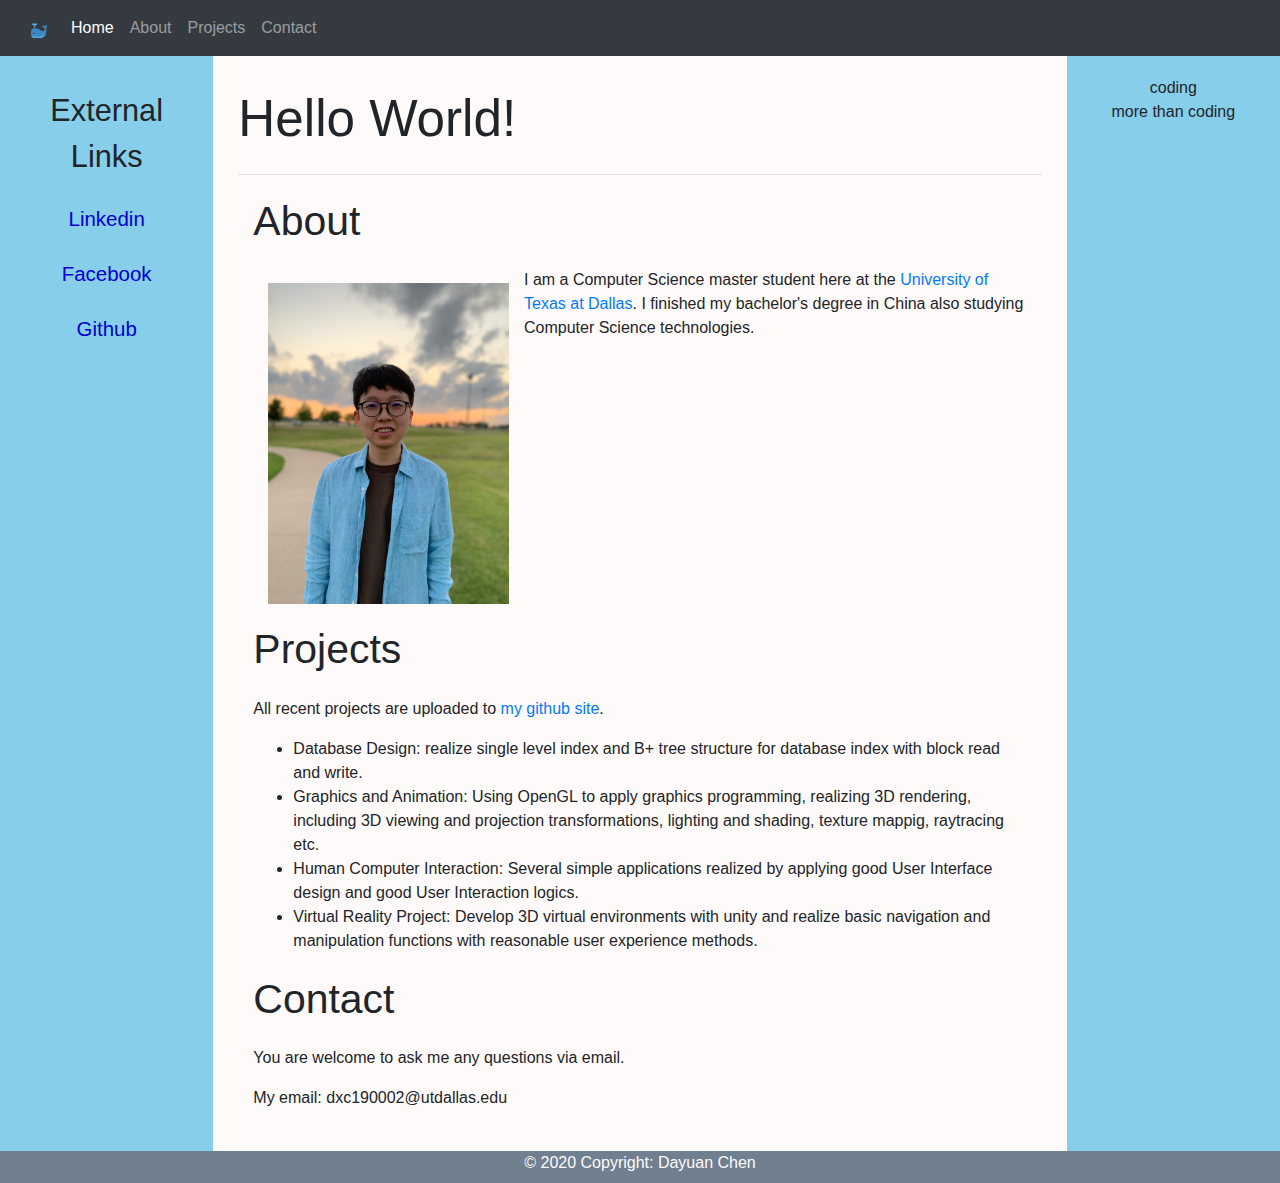
<file: Assignment 1/index.html>
<!DOCTYPE html>
<html lang="en">
<head>
    <!-- Required meta tags -->
    <meta http-equiv="content-type" content="text/html; charset=utf-8"/>
    <meta name="viewport" content="width=device-width, initial-scale=1, shrink-to-fit=no"/>
    
    <!-- CSS -->
    <link rel="stylesheet" href="https://stackpath.bootstrapcdn.com/bootstrap/4.5.2/css/bootstrap.min.css" integrity="sha384-JcKb8q3iqJ61gNV9KGb8thSsNjpSL0n8PARn9HuZOnIxN0hoP+VmmDGMN5t9UJ0Z" crossorigin="anonymous">
    <link rel="stylesheet" href="index.css">
    <!--Font Awesome-->
    <link rel="stylesheet" href="https://use.fontawesome.com/releases/v5.5.0/css/all.css">
    <!-- JS -->
    <script src="https://code.jquery.com/jquery-3.5.1.slim.min.js" integrity="sha384-DfXdz2htPH0lsSSs5nCTpuj/zy4C+OGpamoFVy38MVBnE+IbbVYUew+OrCXaRkfj" crossorigin="anonymous"></script>
    <script src="https://ajax.googleapis.com/ajax/libs/jquery/3.5.1/jquery.min.js"></script>
    <script src="https://cdn.jsdelivr.net/npm/popper.js@1.16.1/dist/umd/popper.min.js" integrity="sha384-9/reFTGAW83EW2RDu2S0VKaIzap3H66lZH81PoYlFhbGU+6BZp6G7niu735Sk7lN" crossorigin="anonymous"></script>
    <script src="https://stackpath.bootstrapcdn.com/bootstrap/4.5.2/js/bootstrap.min.js" integrity="sha384-B4gt1jrGC7Jh4AgTPSdUtOBvfO8shuf57BaghqFfPlYxofvL8/KUEfYiJOMMV+rV" crossorigin="anonymous"></script>
    
    <script src="userinfo.js" type="text/javascript"></script>
    
    <!--title-->
    <title>My Homepage</title>
    
    <!--favicon-->
    <link rel="icon" type="image/png" href="favicon_io/favicon-32x32.png">
</head>
    
<body>
<div>
<!--navigation bar-->
<nav class="navbar navbar-expand-sm navbar-dark bg-dark">
    <div class="container-fluid">
    <!--  Brand  -->
    <a class="navbar-brand" href="index.html"><img src="favicon_io/favicon-16x16.png" alt=""></a>
    <!--Toggler/collapsible Button-->
    <button class="navbar-toggler" type="button" data-toggle="collapse" data-target="#collapsibleNavbar" aria-expanded="true">
        <span class="sr-only">collapse nvaigation bar</span>
        <span class="navbar-toggler-icon"></span>
    </button>
    <!--Navbar links-->
    <div class="navbar-collapse collapse hide" id="collapsibleNavbar">
        <ul class="navbar-nav">
            <li class="nav-item active">
                <a class="nav-link" href="">Home</a>
            </li>
            <li class="nav-item">
                <a class="nav-link" href="#About">About</a>
            </li>
            <li class="nav-item">
                <a class="nav-link" href="#Projects">Projects</a>
            </li>
            <li class="nav-item">
                <a class="nav-link" href="#Contact">Contact</a>
            </li>
        </ul>
<!--
        <ul class="nav navbar-nav ml-auto">
            <li class="nav-item">
                <a class="nav-link" href="#"><span class="fas fa-sign-in-alt"></span>  Login</a>
            </li>
        </ul>
-->
    </div>
    </div>
</nav>
</div>

<!--body-->
<div class="container-fluid">
<div class="row">
<!--left part-->
<div class="col-sm-2 d-none d-sm-none d-sm-block d-md-block bodyLeft">
<table class="table table-borderless">
    <thead><tr><td class="text-heading font-fantasy">External Links</td></tr></thead>
    <tbody>
        <tr><td><a href="https://www.linkedin.com/in/dayuan-chen/" class="extLink">Linkedin</a></td></tr>
        <tr><td><a href="https://www.facebook.com/dayuan.chen.33" class="extLink">Facebook</a></td></tr>
        <tr><td><a href="https://github.com/N33MO" class="extLink">Github</a></td></tr>
    </tbody>
</table>
</div>
<!--upper part-->
<div class="container d-block d-sm-none bodyUp">
<table class="table table-borderless table-sm">
<tbody class="upperTable">
    <tr><td colspan="3" class="text-heading font-fantasy">External Links</td></tr>
    <tr>
        <td><a href="https://www.linkedin.com/in/dayuan-chen/" class="extLink">Linkedin</a></td>
        <td><a href="https://www.facebook.com/dayuan.chen.33" class="extLink">Facebook</a></td>
        <td><a href="https://github.com/N33MO" class="extLink">Github</a></td>
    </tr>
</tbody>
</table>
</div>
<!--middle part-->
<div class="col-sm-8 bodyMain">
<p class="text-heading  font-fantasy">Hello World!</p>
<hr>
<div class="container clearfix" id="About">
<p class="text-subHeading font-fantasy">About</p>
<img class="float-left resize" src="selfie.JPG" alt="">
<p>I am a Computer Science master student here at the <a href="https://www.utdallas.edu">University of Texas at Dallas</a>. I finished my bachelor's degree in China also studying Computer Science technologies.</p>
</div>
<div class="container" id="Projects">
<p class="text-subHeading font-fantasy">Projects</p>
<p>All recent projects are uploaded to <a href="https://github.com/N33MO">my github site</a>.</p>
<ul>
    <li>Database Design: realize single level index and B+ tree structure for database index with block read and write.</li>
    <li>Graphics and Animation: Using OpenGL to apply graphics programming, realizing 3D rendering, including 3D viewing and projection transformations, lighting and shading, texture mappig, raytracing etc.</li>
    <li>Human Computer Interaction: Several simple applications realized by applying good User Interface design and good User Interaction logics.</li>
    <li>Virtual Reality Project: Develop 3D virtual environments with unity and realize basic navigation and manipulation functions with reasonable user experience methods.</li>
</ul>
</div>
<div class="container" id="Contact">
<p class="text-subHeading font-fantasy">Contact</p>
<p>You are welcome to ask me any questions via email.</p>
<p>My email: dxc190002@utdallas.edu</p>
</div>
</div>
<!--right part-->
<div class="col-sm-2 d-none d-sm-none d-sm-block d-md-block bodyRight font-fantasy">coding<br>more than coding</div>
</div>
<!--lower part-->
<div></div>
</div>
    
<footer class="footer">
    <div class="footer-copyright text-center">&copy; 2020 Copyright: Dayuan Chen</div>
</footer>
    
</body>

</html>
</file>
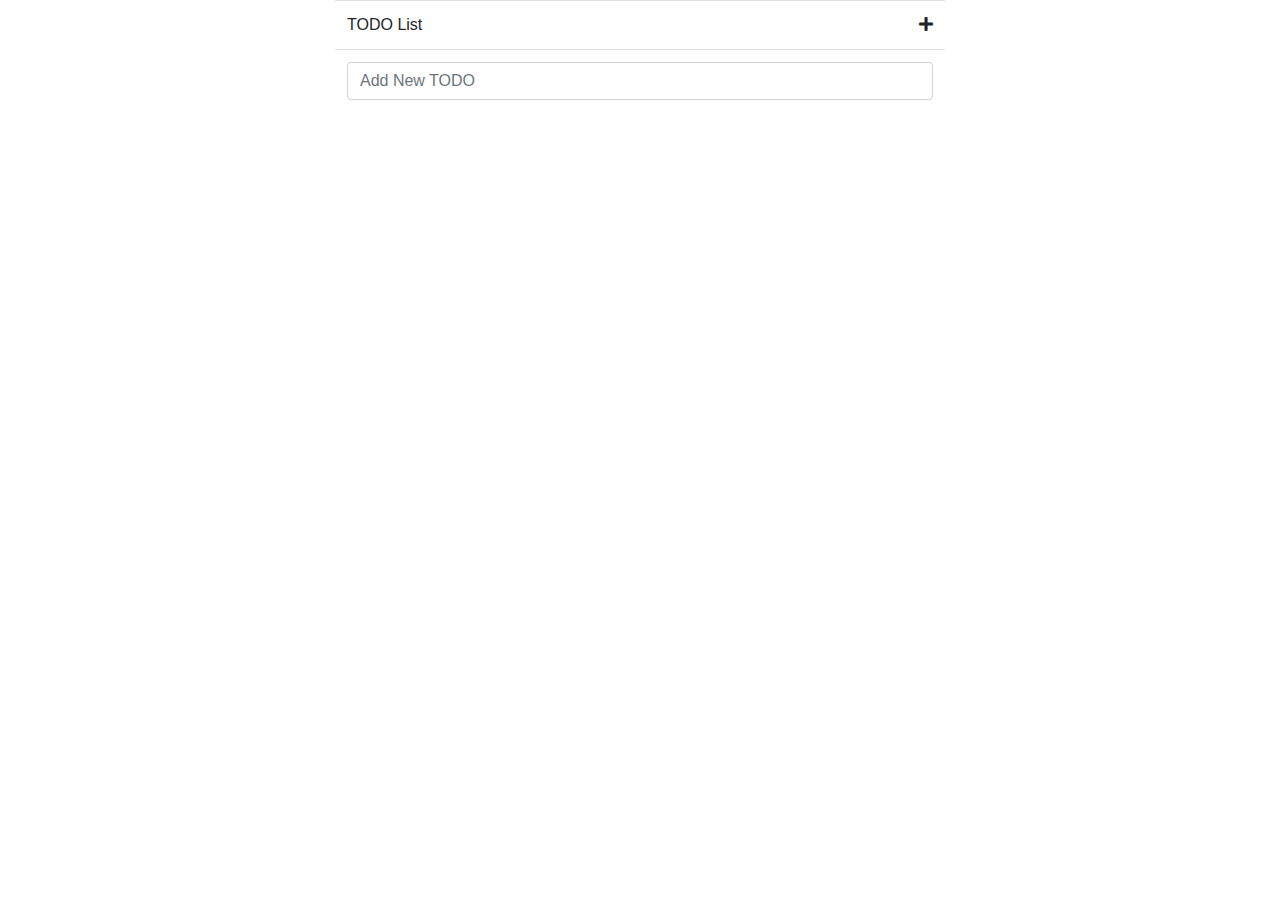
<file: Practice Work 3/index.html>
<!DOCTYPE html>
<html lang="en">
<head>
    <!-- Required meta tags -->
    <meta http-equiv="content-type" content="text/html; charset=utf-8"/>
    <meta name="viewport" content="width=device-width, initial-scale=1, shrink-to-fit=no"/>
    
    <!-- CSS -->
    <link rel="stylesheet" href="https://stackpath.bootstrapcdn.com/bootstrap/4.5.2/css/bootstrap.min.css" integrity="sha384-JcKb8q3iqJ61gNV9KGb8thSsNjpSL0n8PARn9HuZOnIxN0hoP+VmmDGMN5t9UJ0Z" crossorigin="anonymous">
    <link rel="stylesheet" href="animate.css">
    <!--Font Awesome-->
    <link rel="stylesheet" href="https://use.fontawesome.com/releases/v5.5.0/css/all.css">
    <!-- JS -->
    <script src="https://code.jquery.com/jquery-3.5.1.slim.min.js" integrity="sha384-DfXdz2htPH0lsSSs5nCTpuj/zy4C+OGpamoFVy38MVBnE+IbbVYUew+OrCXaRkfj" crossorigin="anonymous"></script>
    <script src="https://cdn.jsdelivr.net/npm/popper.js@1.16.1/dist/umd/popper.min.js" integrity="sha384-9/reFTGAW83EW2RDu2S0VKaIzap3H66lZH81PoYlFhbGU+6BZp6G7niu735Sk7lN" crossorigin="anonymous"></script>
    <script src="https://stackpath.bootstrapcdn.com/bootstrap/4.5.2/js/bootstrap.min.js" integrity="sha384-B4gt1jrGC7Jh4AgTPSdUtOBvfO8shuf57BaghqFfPlYxofvL8/KUEfYiJOMMV+rV" crossorigin="anonymous"></script>
    <script src="https://ajax.googleapis.com/ajax/libs/jquery/3.5.1/jquery.min.js"></script>
    <script src="animate.js"></script>
    
    <title>Practice Work 3 - Todo List</title>
</head>
    
<body>
<div>
<div class="col-3"></div>
<div class="container-fluid col-6">
<table class="table">
    <thead>
        <tr><td><span>TODO List</span><span class="float-right"><i class="fa fa-plus"></i></span></td></tr>
        <tr id="addNew" class="active"><td><input type="text" class="form-control" id="newItem" placeholder="Add New TODO"></td></tr>
    </thead>
    <tbody>
        
    </tbody>
</table>
</div>
<div class="col-3"></div>
</div>
</body>
</html>
</file>
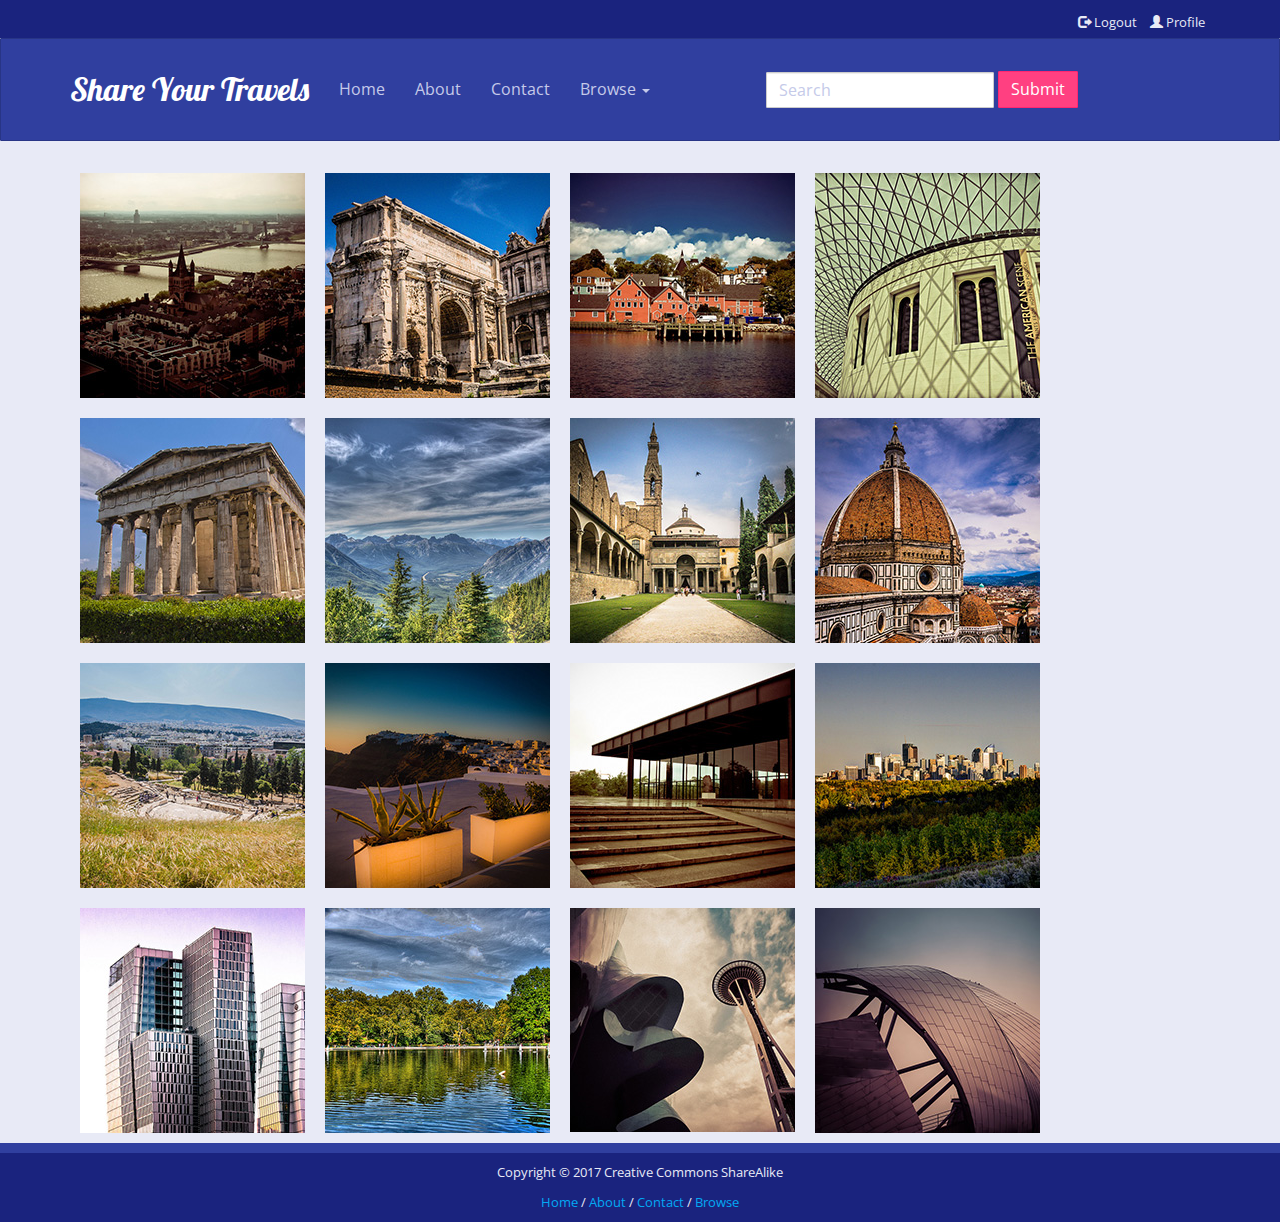
<file: Assignment 2/HW2.html>
<!DOCTYPE html>
<html lang="en">

<head>
    <meta charset="utf-8">
    <title>Assignment-2</title>

    <meta name="viewport" content="width=device-width, initial-scale=1">
    <link href='http://fonts.googleapis.com/css?family=Lobster' rel='stylesheet' type='text/css'>
    <link href='http://fonts.googleapis.com/css?family=Open+Sans' rel='stylesheet' type='text/css'>

    <link rel="stylesheet" href="css/bootstrap.min.css" />        
    <link rel="stylesheet" href="css/bootstrap-theme.css" />
    <link rel="stylesheet" href="css/gallery.css" />
    
    <script src="https://ajax.googleapis.com/ajax/libs/jquery/3.5.1/jquery.min.js"></script>
    
    <script src="./js/getpic.js" type="text/javascript"></script>
    
    

</head>

<body>
    <header>
        <div class="topHeaderRow">
            <div class="container">
                <div class="pull-right">
                    <ul class="list-inline">
                        <li><a href="#"><span class="glyphicon glyphicon-log-out"></span> Logout</a></li>
                        <li><a href="#"><span class="glyphicon glyphicon-user"></span> Profile</a></li>

                    </ul>
                </div>
            </div>
        </div>
        <!-- end topHeaderRow -->

        <nav class="navbar navbar-default ">
            <div class="container">
                <!-- Brand and toggle get grouped for better mobile display -->
                <div class="navbar-header">
                    <button type="button" class="navbar-toggle collapsed" data-toggle="collapse" data-target="#bs-example-navbar-collapse-1" aria-expanded="false">
                        <span class="sr-only">Toggle navigation</span>
                        <span class="icon-bar"></span>
                        <span class="icon-bar"></span>
                        <span class="icon-bar"></span>
                    </button>
                    <a class="navbar-brand" href="#">Share Your Travels</a>
                </div>

                <!-- Collect the nav links, forms, and other content for toggling -->
                <div class="collapse navbar-collapse" id="bs-example-navbar-collapse-1">
                    <ul class="nav navbar-nav navbar-left">
                        <li><a href="#">Home</a></li>
                        <li><a href="#">About</a></li>
                        <li><a href="#">Contact</a></li>
                        <li class="dropdown">
                            <a href="#" class="dropdown-toggle" data-toggle="dropdown" role="button" aria-haspopup="true" aria-expanded="false">Browse <span class="caret"></span></a>
                            <ul class="dropdown-menu">
                                <li><a href="#">Countries</a></li>
                                <li><a href="#">Images</a></li>
                                <li><a href="#">Posts</a></li>
                            </ul>
                        </li>
                    </ul>


                    <form class="navbar-form navbar-right" role="search">
                        <div class="form-group">
                            <input type="text" class="form-control" placeholder="Search">
                        </div>
                        <button type="submit" class="btn btn-primary">Submit</button>
                    </form>
                </div>
                <!-- /.navbar-collapse -->


            </div>
            <!-- /.container-fluid -->
        </nav>
    </header>
    


    <!-- Page Content -->
    <main class="container">     

		<ul class="gallery">  
		    <li> Your pictures will go here...</li>            
      	</ul>
        <div id="preview"></div>
    </main>
    
    
    
    <footer>
        <div class="container-fluid">
                    <div class="row final">
                <p>Copyright &copy; 2017 Creative Commons ShareAlike</p>
                <p><a href="#">Home</a> / <a href="#">About</a> / <a href="#">Contact</a> / <a href="#">Browse</a></p>
            </div>            
        </div>        
    </footer>   
</body>

</html>
</file>
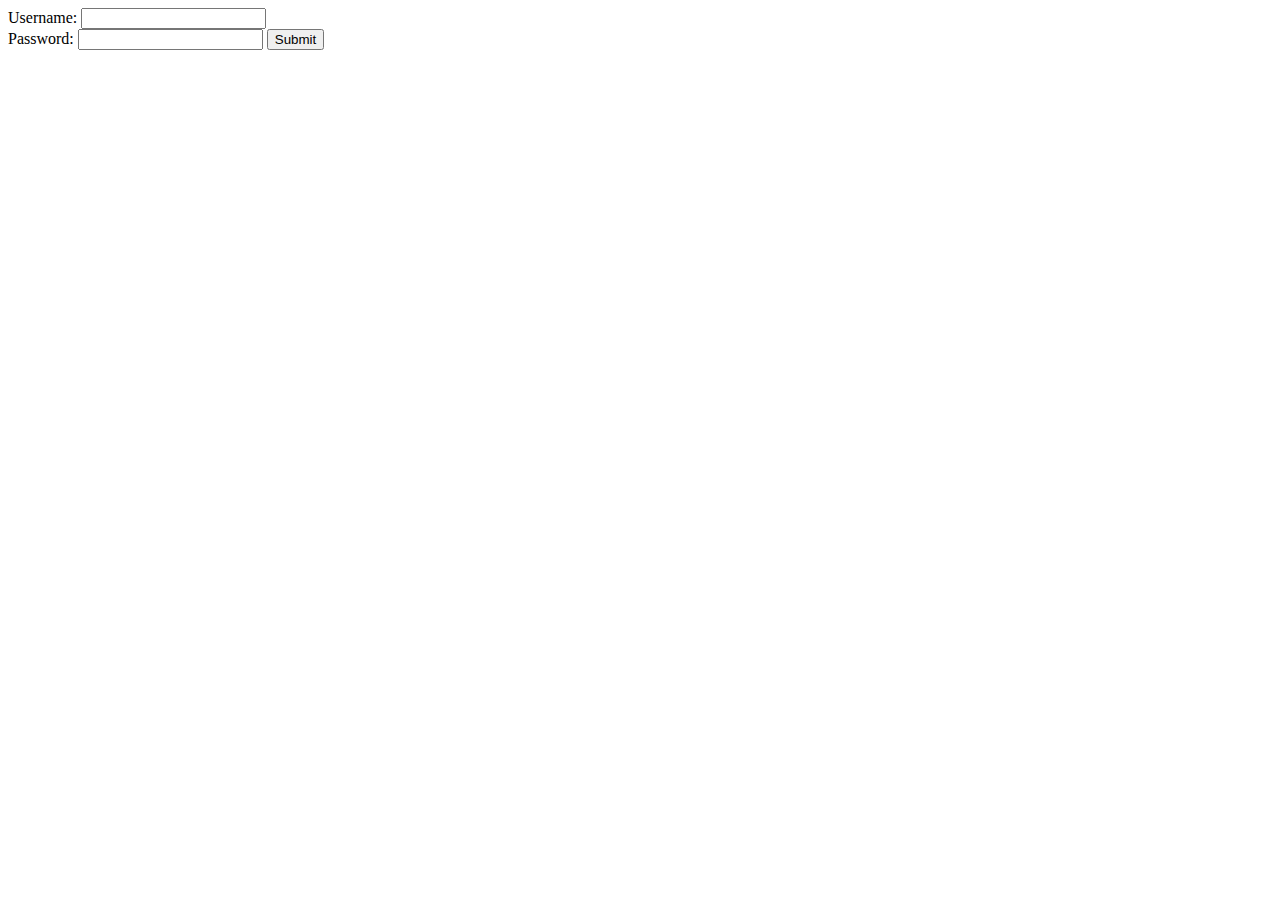
<file: Assignment 3/page1.html>
<html>
<form action="page2.php" methos="POST">
    Username: <input type="text" name="username"><br>
    Password: <input type="password" name="password">
    <input type="submit" value="Submit">
</form>
</html>
</file>
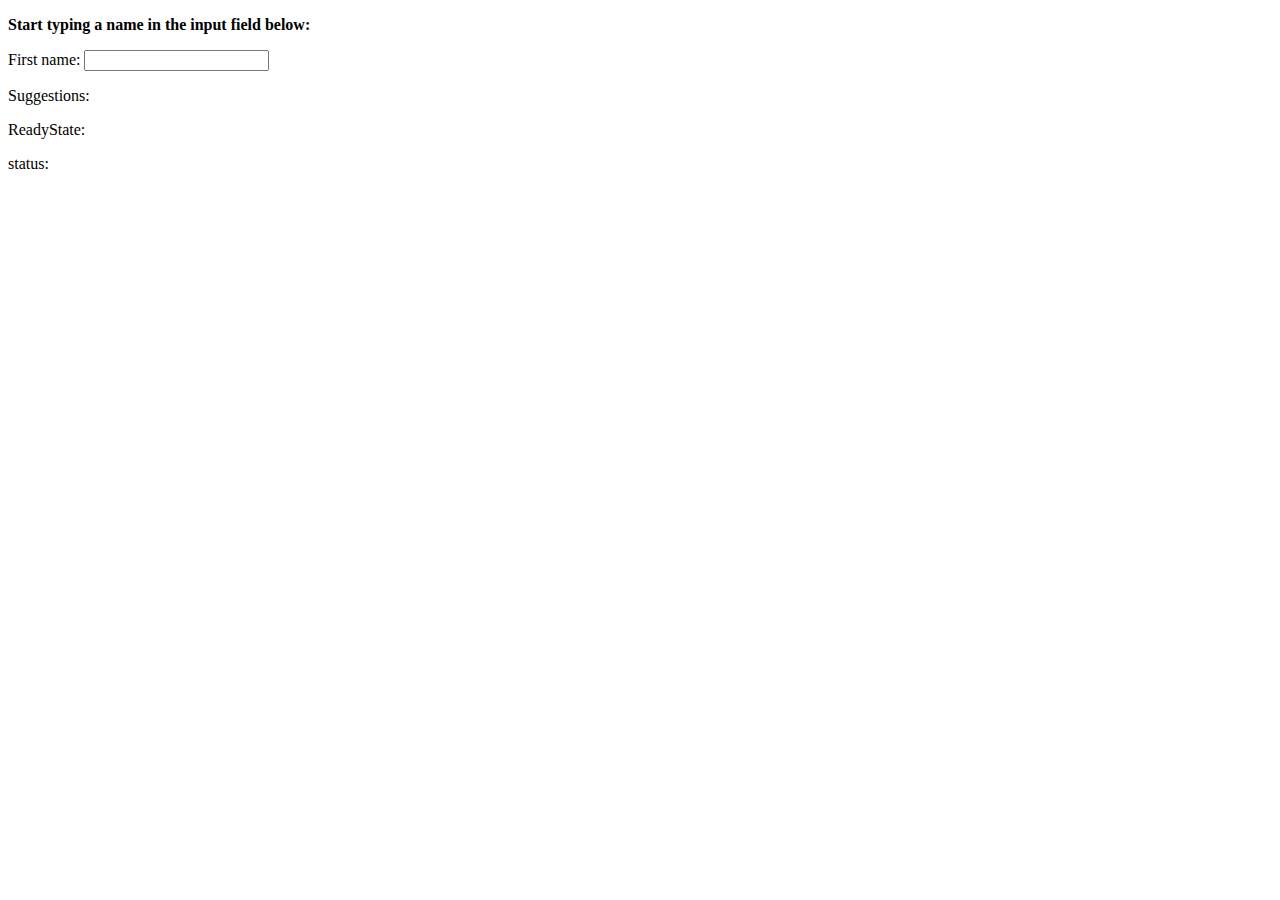
<file: phpServer/test.html>
<!DOCTYPE html>
<html>
<head>
<script>
function showHint(str) {
  if (str.length == 0) { 
    document.getElementById("txtHint").innerHTML = "";
    return;
  } else {
    var xmlhttp = new XMLHttpRequest();
    xmlhttp.onreadystatechange = function() {
        document.getElementById("readyState").innerHTML = this.readyState;
        document.getElementById("status").innerHTML = this.status;
      if (this.readyState == 4 && this.status == 200) {
        document.getElementById("txtHint").innerHTML = this.responseText;
          console.log(this.responseText);
      }
    }
    xmlhttp.open("GET", "gethint.php?q="+str, true);
    xmlhttp.send();
  }
}
</script>
</head>
<body>

<p><b>Start typing a name in the input field below:</b></p>
<form action="">
  <label for="fname">First name:</label>
  <input type="text" id="fname" name="fname" onkeyup="showHint(this.value)">
</form> 
<p>Suggestions: <span id="txtHint"></span></p>
<p>ReadyState: <span id="readyState"></span></p>
<p>status: <span id="status"></span></p>

</body>
</html>
</file>
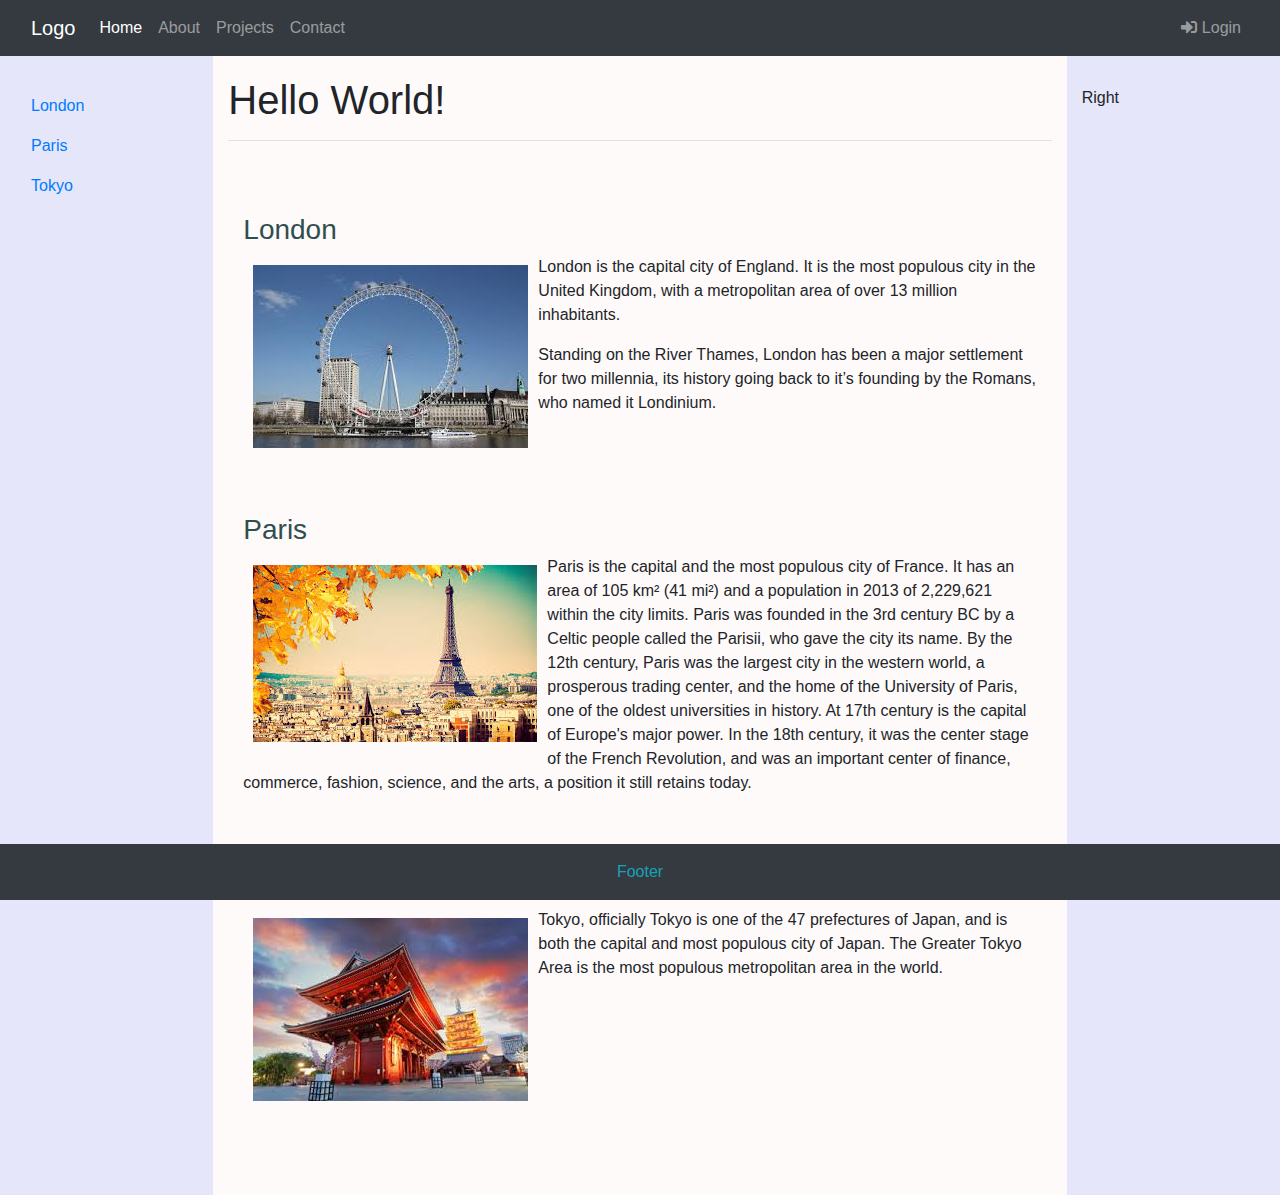
<file: Practice Work 1/Practice Work 1.html>
<!doctype html>
<html lang="en">
<head>
    <!-- Required meta tags -->
    <meta charset="utf-8">
    <meta name="viewport" content="width=device-width, initial-scale=1, shrink-to-fit=no">

    <!-- Bootstrap CSS -->
    <link rel="stylesheet" href="https://stackpath.bootstrapcdn.com/bootstrap/4.5.2/css/bootstrap.min.css" integrity="sha384-JcKb8q3iqJ61gNV9KGb8thSsNjpSL0n8PARn9HuZOnIxN0hoP+VmmDGMN5t9UJ0Z" crossorigin="anonymous">
    <!--Font Awesome-->
    <link rel="stylesheet" href="https://use.fontawesome.com/releases/v5.5.0/css/all.css">
    <!-- JS -->
    <script src="https://code.jquery.com/jquery-3.5.1.slim.min.js" integrity="sha384-DfXdz2htPH0lsSSs5nCTpuj/zy4C+OGpamoFVy38MVBnE+IbbVYUew+OrCXaRkfj" crossorigin="anonymous"></script>
    <script src="https://cdn.jsdelivr.net/npm/popper.js@1.16.1/dist/umd/popper.min.js" integrity="sha384-9/reFTGAW83EW2RDu2S0VKaIzap3H66lZH81PoYlFhbGU+6BZp6G7niu735Sk7lN" crossorigin="anonymous"></script>
    <script src="https://stackpath.bootstrapcdn.com/bootstrap/4.5.2/js/bootstrap.min.js" integrity="sha384-B4gt1jrGC7Jh4AgTPSdUtOBvfO8shuf57BaghqFfPlYxofvL8/KUEfYiJOMMV+rV" crossorigin="anonymous"></script>

    <title>CS 6314 Practice Work 1</title>
    
    <style>
        html, body {
            height: 100%;
            margin: 0;
            background-color: darkgrey;
        }
        .full-height {
            height: 100%;
        }
    </style>
</head>


<body>
<!--navigation bar-->
<nav class="navbar navbar-expand-sm navbar-dark bg-dark fixed-top" role="navigation">
    <div class="container-fluid">
    <!--  Brand  -->
    <a class="navbar-brand" href="#">Logo</a>
    <!--Toggler/collapsible Button-->
    <button class="navbar-toggler" type="button" data-toggle="collapse" data-target="#collapsibleNavbar" aria-expanded="true">
        <span class="sr-only">collapse nvaigation bar</span>
        <span class="navbar-toggler-icon"></span>
    </button>
    <!--Navbar links-->
    <div class="navbar-collapse collapse hide" id="collapsibleNavbar">
        <ul class="navbar-nav">
            <li class="nav-item active">
                <a class="nav-link" href="#">Home</a>
            </li>
            <li class="nav-item">
                <a class="nav-link" href="#">About</a>
            </li>
            <li class="nav-item">
                <a class="nav-link" href="#">Projects</a>
            </li>
            <li class="nav-item">
                <a class="nav-link" href="#">Contact</a>
            </li>
        </ul>
        <ul class="nav navbar-nav ml-auto">
            <li class="nav-item">
                <a class="nav-link" href="#"><span class="fas fa-sign-in-alt"></span>  Login</a>
            </li>
        </ul>
    </div>
    </div>
</nav>

<!--Body-->
<div class="container-fluid full-height" style="padding-top: 56px">
<div class="row full-height">
<!--Left part-->
<div class="col-2" style="background-color: lavender; padding-top: 30px">
    <div class="nav flex-column" id="nav_left">
        <a class="nav-link" href="#London">London</a>
        <a class="nav-link" href="#Paris">Paris</a>
        <a class="nav-link" href="#Tokyo">Tokyo</a>
    </div>
</div>
<!--Middle part-->
<div class="col-8" style="background-color: snow; padding-top: 20px; padding-bottom: 60px" data-spy="scroll" data-target="#nav_left">
    <h1>Hello World!</h1>
    <hr>
    <div class="container" style="min-height: 300px; padding-top: 56px" id="London">
        <h3 style="color: darkslategray">London</h3>
        <img class="float-sm-left" style="padding: 10px" src="img/london.jpg">
        <p>London is the capital city of England. It is the most populous city in the United Kingdom, with a metropolitan area of over 13 million inhabitants.</p>
        <p>Standing on the River Thames, London has been a major settlement for two millennia, its history going back to it’s founding by the Romans, who named it Londinium.</p>
    </div>
    <div class="container" style="min-height: 300px; padding-top: 56px" id="Paris">
        <h3 style="color: darkslategray">Paris</h3>
        <img class="float-sm-left" style="padding: 10px" src="img/paris.jpg">
        <p>Paris is the capital and the most populous city of France. It has an area of 105 km² (41 mi²) and a population in 2013 of 2,229,621 within the city limits. Paris was founded in the 3rd century BC by a Celtic people called the Parisii, who gave the city its name. By the 12th century, Paris was the largest city in the western world, a prosperous trading center, and the home of the University of Paris, one of the oldest universities in history. At 17th century is the capital of Europe's major power. In the 18th century, it was the center stage of the French Revolution, and was an important center of finance, commerce, fashion, science, and the arts, a position it still retains today.</p>
    </div>
    <div class="container" style="min-height: 300px; padding-top: 56px" id="Tokyo">
        <h3 style="color: darkslategray">Tokyo</h3>
        <img class="float-sm-left" style="padding: 10px" src="img/tokyo.jpg">
        <p>Tokyo, officially Tokyo is one of the 47 prefectures of Japan, and is both the capital and most populous city of Japan. The Greater Tokyo Area is the most populous metropolitan area in the world.</p>
    </div>
    <br>
</div>
<!--Right part-->
<div class="col-2" style="background-color: lavender; padding-top: 30px">Right</div>
</div>
</div>
    
<!--Footer-->
<nav class="navbar navbar-expand-sm bg-dark navbar-dark fixed-bottom">
    <span class="navbar mx-auto text-info">Footer</span>
</nav>
</body>
</html>
</file>
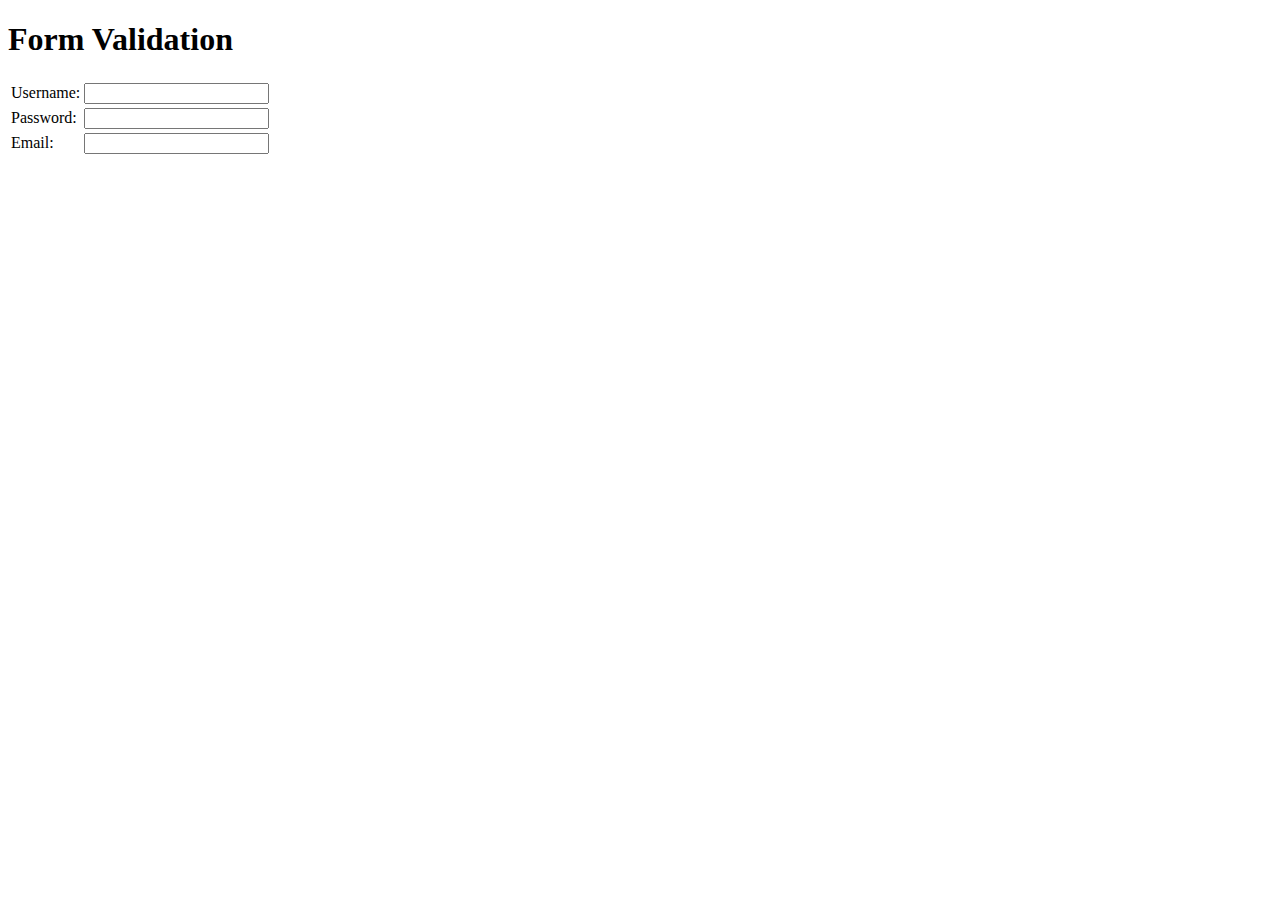
<file: Practice Work 2/Validation.html>
<!DOCTYPE html>
<!-- saved from url=(0139)https://elearning.utdallas.edu/bbcswebdav/pid-3629673-dt-content-rid-89523774_1/courses/2208-merged-CS6314SEC001-CS6314SEC002/validate.html -->
<html lang="en">
<head>
    <meta http-equiv="Content-Type" content="text/html; charset=UTF-8">
	
	<title>Form Validation</title>
	<link rel="stylesheet" href="./Validation_files/validate.css">
	<script src="./Validation_files/validate.js"></script>	
</head>
<body>
	<h1>Form Validation</h1>
	<form class="signup">
		<table>
			<tbody><tr>
				<td><label for="username">Username:</label></td>
				<td><input type="text" name="username" id="username"><span style="display: none;"></span></td>
			</tr>
			<tr>
				<td><label for="password">Password:</label></td>
				<td><input type="password" name="password" id="password"></td>
			</tr>
			<tr>
				<td><label for="email">Email:</label></td>
				<td><input type="text" name="email" id="email"></td>
			</tr>
		</tbody></table>
	</form>


</body>
</html>
</file>
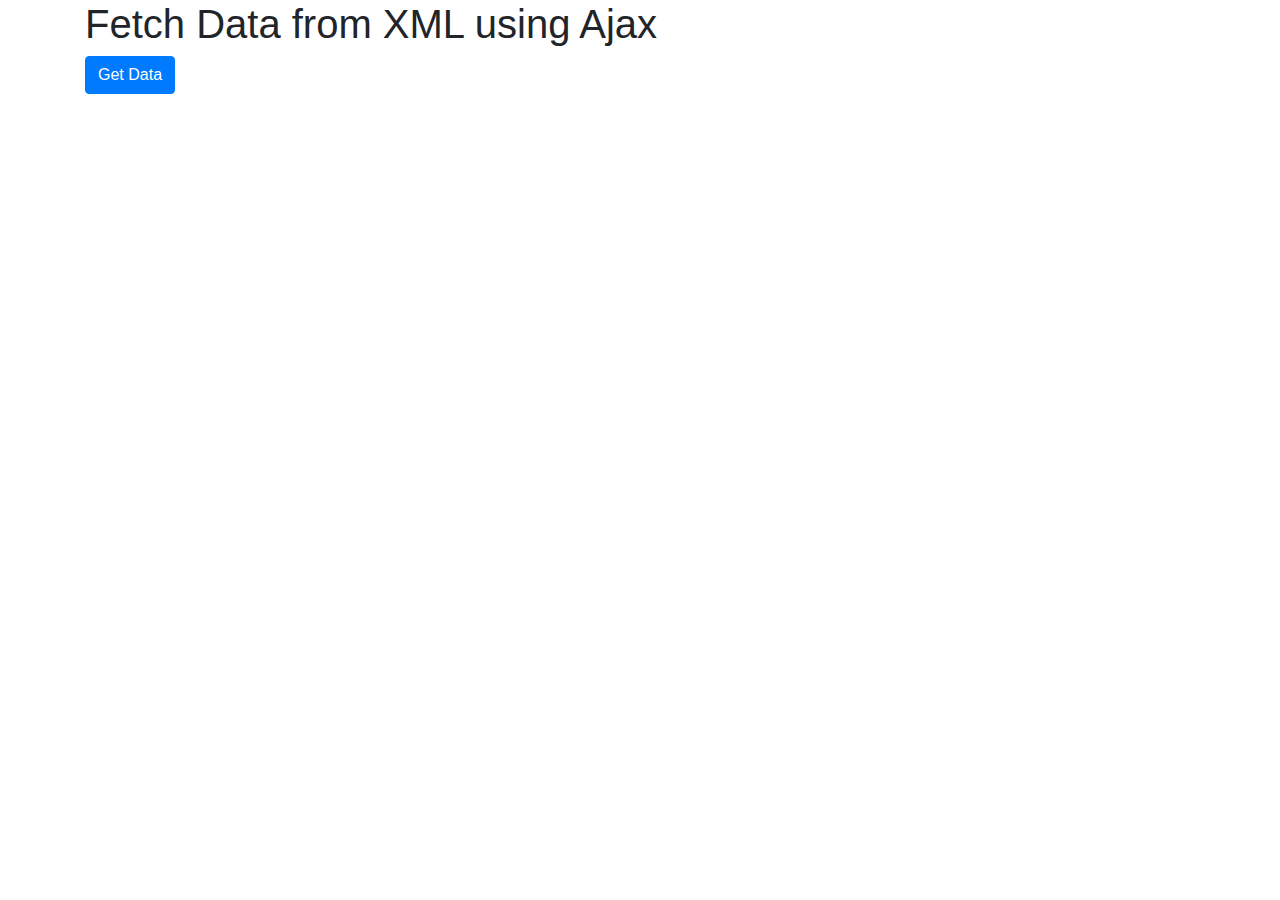
<file: Practice Work 4/pw4.html>
<!DOCTYPE html>
<html lang="en">
<head>
    <!-- Required meta tags -->
    <meta http-equiv="content-type" content="text/html; charset=utf-8"/>
    <meta name="viewport" content="width=device-width, initial-scale=1, shrink-to-fit=no"/>

    <!-- CSS -->
    <link rel="stylesheet" href="https://stackpath.bootstrapcdn.com/bootstrap/4.5.2/css/bootstrap.min.css" integrity="sha384-JcKb8q3iqJ61gNV9KGb8thSsNjpSL0n8PARn9HuZOnIxN0hoP+VmmDGMN5t9UJ0Z" crossorigin="anonymous">
    
    <!-- JS -->
    <script src="https://code.jquery.com/jquery-3.5.1.slim.min.js" integrity="sha384-DfXdz2htPH0lsSSs5nCTpuj/zy4C+OGpamoFVy38MVBnE+IbbVYUew+OrCXaRkfj" crossorigin="anonymous"></script>
    <script src="https://ajax.googleapis.com/ajax/libs/jquery/3.5.1/jquery.min.js"></script>
    <script src="https://cdn.jsdelivr.net/npm/popper.js@1.16.1/dist/umd/popper.min.js" integrity="sha384-9/reFTGAW83EW2RDu2S0VKaIzap3H66lZH81PoYlFhbGU+6BZp6G7niu735Sk7lN" crossorigin="anonymous"></script>
    <script src="https://stackpath.bootstrapcdn.com/bootstrap/4.5.2/js/bootstrap.min.js" integrity="sha384-B4gt1jrGC7Jh4AgTPSdUtOBvfO8shuf57BaghqFfPlYxofvL8/KUEfYiJOMMV+rV" crossorigin="anonymous"></script>
    
    <title>Practice Work 4</title>
    
    <script>
        function loadDoc() {
            $.ajax({
                url: "movies.xml",
                dataType: "xml",
                success: function(data) {
                    alert("Success!");
                    $("#result").empty();
                    $("#result").append('<tr><td>Title</td><td>Genre</td><td>Director</td><td>Cast</td><td>Short description</td><td>IMDB-rating</td></tr>');
                    $(data).find('movie').each(function(){
                        
                        var title = $(this).find('title').text();
                        
                        var genre = "";
                        $(this).find('genre').each(function(){
                            var item = $(this).text();
                            genre = genre + ', ' + item;
                        });
                        genre = genre.slice(2);
                        
                        var director = $(this).find('director').text();
                        
                        var cast = "";
                        $(this).find('person').each(function(){
                            var item = $(this).attr('name');
                            cast = cast + ', ' + item;
                        })
                        cast = cast.slice(2);
                        
                        var description = $(this).find('synopsis').text();
                        
                        var rating = $(this).find('score').text();
                        
                        var row = '<tr><td>' + title + '</td><td>' + genre + '</td><td>' + director + '</td><td>' + cast + '</td><td>' + description + '</td><td>' + rating + '</td></tr>';
                        $("#result").append(row);
                    });
                },
                error: function() {
                    alert("error loading file");
                }
            });
        }
    </script>
</head>
<body>
<div class="container">
    <h1>Fetch Data from XML using Ajax</h1>
    <button type="button" class="btn btn-primary" onclick="loadDoc()">Get Data</button>
    <table id="result" class="table table-bordered"></table>
</div>
</body>
</html>
</file>
<file: Assignment 1/index.css>
html {
    height: 100%;
    margin: 0;
    background-color: darkgrey;
}

.full-height {
    height: 100%;
}

.bodyLeft, .bodyRight {
    background-color: skyblue;
    text-align: center;
    padding-top: 20px;
}

.bodyUp {
    width: 100%;
    text-align: center;
    background-color: skyblue;
}

.upperTable {
    white-space: nowrap;
}

.bodyMain {
    background-color: snow;
    padding: 25px;
}

.bodyLeft .text-heading {
    font-size: 2.4vw;
}
.bodyMain .text-heading {
    font-size: 4vw;
}

.bodyMain .text-subHeading {
    font-size: 3.2vw;
}

.extLink {
    font-size: 1.6vw;
    text-decoration: none!important;
    text-align: center;
    color: mediumblue;
}

.font-fantasy {
    font-family: Marker Felt, fantasy, sans-serif;
}

.table-borderless td, .table-borderless th {
    border: 0;
}

img.resize {
    max-height: 35%;
    max-width: 35%;
    padding: 15px;
}

.footer {
    width: 100%;
    height: 2rem;
    font-size: 16px;
    text-align: center;
    overflow: visible;
    color: snow;
    background-color: slategray;
}
</file>
<file: Assignment 2/css/gallery.css>
.gallery {
    list-style-type: none;
    margin: 0px;
    padding: 0px;

}

.gallery li{
    float: left;
    padding: 10px;
    position: relative;
    overflow: hidden;
}


.gallery img{
    margin: 0px;
    padding: 0px;
    float: left;
    z-index: 4;
}



#preview {
    position: absolute;
    padding: 10px 10px 0 10px;
    display: none;
    background-color: #424242;
}
#preview p {
    color: white; 
    margin-top: 3px;
    margin-bottom: 3px;
}

.gray {
     filter: grayscale(100%);
    -webkit-filter: grayscale(100%);
}
</file>
<file: Practice Work 2/Validation_files/validate.css>
.ok, .info, .error {
	padding: 0px 2px;
}

.ok {
	background: #cfc;
	border: 2px solid #9c9;
}

.info {
	background: #ffc;
	border: 2px solid #cc9;
}

.error {
	background: #fcc;
	border: 2px solid #c99;
}
</file>
